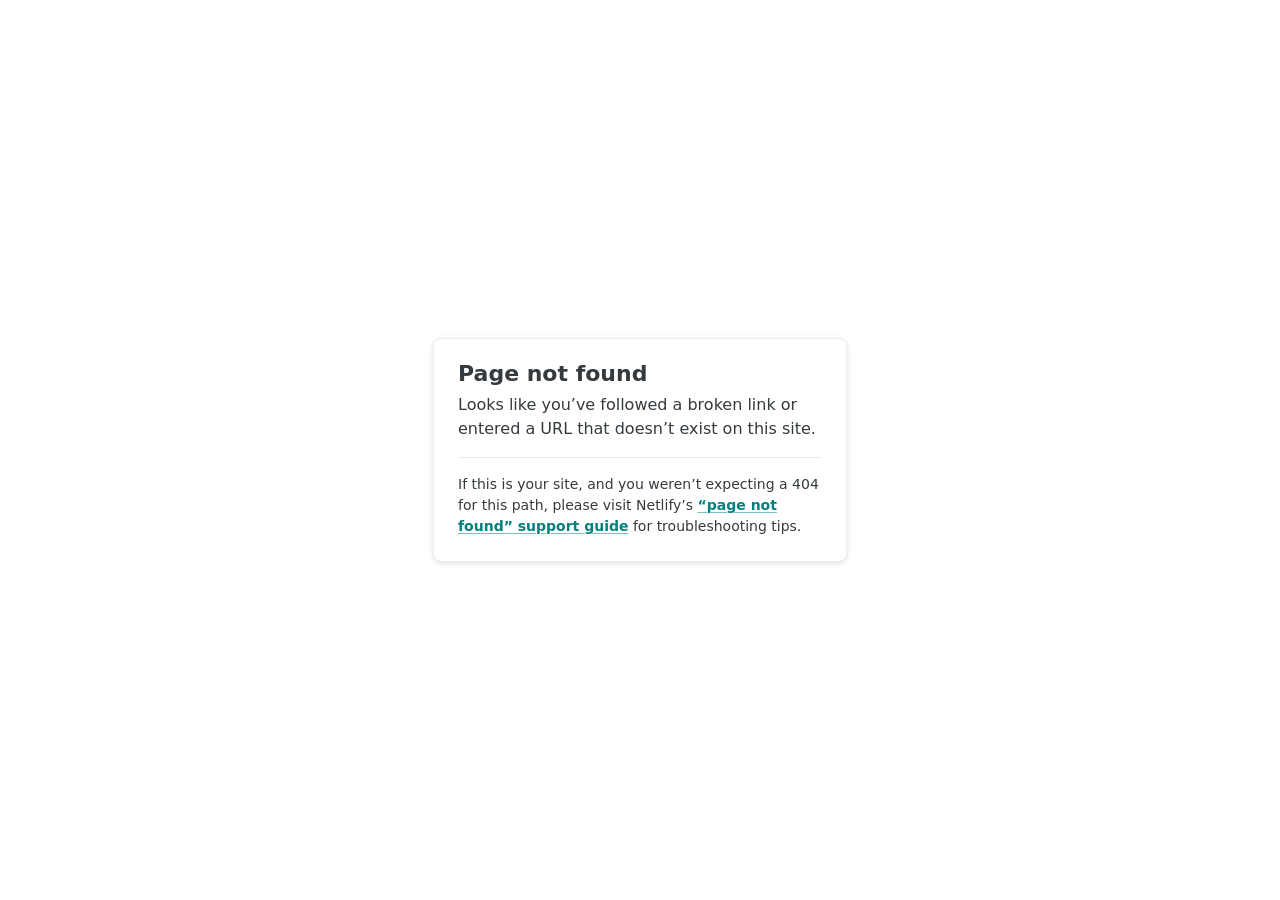
<file: 5.html>
<!DOCTYPE html>
<html lang="en">
  <head>
    <meta charset="utf-8" />
    <meta name="viewport" content="width=device-width, initial-scale=1.0" />
    <title>Page not found</title>
    <style>
      :root {
        --colorRgbFacetsTeal600: 2 128 125;
        --colorTealAction: var(--colorRgbFacetsTeal600);
        --colorRgbFacetsNeutralLight200: 233 235 237;
        --colorHr: var(--colorRgbFacetsNeutralLight200);
        --colorRgbFacetsNeutralLight700: 53 58 62;
        --colorGrayDarkest: var(--colorRgbFacetsNeutralLight700);
        --colorGrayLighter: var(--colorRgbFacetsNeutralLight200);
        --colorText: var(--colorGrayDarkest);
        --effectShadowLightShallow: 0 1px 10px 0 rgb(53 58 62 / 6%),
          0 2px 4px 0 rgb(53 58 62 / 8%);
        --colorRgbFacetsNeutralDark900: 6 11 16;
      }
      body {
        font-family: system-ui, -apple-system, BlinkMacSystemFont, "Segoe UI",
          Roboto, Helvetica, Arial, sans-serif, "Apple Color Emoji",
          "Segoe UI Emoji", "Segoe UI Symbol";
        background: white;
        overflow: hidden;
        margin: 0;
        padding: 0;
        line-height: 1.5;
        color: rgb(var(--colorText));
      }

      @media (prefers-color-scheme: dark) {
        body {
          background: rgb(var(--colorRgbFacetsNeutralDark900));
        }
      }

      h1 {
        margin: 0;
        font-size: 1.375rem;
        line-height: 1;
      }

      h1 + p {
        margin-top: 8px;
      }

      .main {
        position: relative;
        display: flex;
        flex-direction: column;
        align-items: center;
        justify-content: center;
        height: 100vh;
        width: 100vw;
      }

      .card {
        position: relative;
        width: 75%;
        max-width: 364px;
        padding: 24px;
        background: white;
        border-radius: 8px;
        box-shadow: var(--effectShadowLightShallow);
        border: 1px solid rgb(var(--colorGrayLighter));
      }

      a {
        margin: 0;
        font-weight: 600;
        color: rgb(var(--colorTealAction));
        text-decoration-skip-ink: all;
        text-decoration-thickness: 1px;
        text-underline-offset: 2px;
        text-decoration-color: rgb(var(--colorTealAction) / 0.5);
        transition: text-decoration-color 0.15s ease-in-out;
      }

      a:hover,
      a:focus-visible {
        text-decoration-color: rgb(var(--colorTealAction));
      }

      p:last-of-type {
        margin-bottom: 0;
      }

      hr {
        border: 0;
        height: 1px;
        background: rgb(var(--colorHr));
        margin-top: 16px;
        margin-bottom: 16px;
      }

      .your-site {
        font-size: 0.875rem;
      }
    </style>
  </head>
  <body>
    <div class="main">
      <div class="card">
        <h1>Page not found</h1>
        <p>
          Looks like you’ve followed a broken link or entered a URL that doesn’t
          exist on this site.
        </p>
        <hr />
        <p class="your-site">
          If this is your site, and you weren’t expecting a 404 for this path,
          please visit Netlify’s
          <a
            href="https://answers.netlify.com/t/support-guide-i-ve-deployed-my-site-but-i-still-see-page-not-found/125?utm_source=404page&utm_campaign=community_tracking"
            >“page not found” support guide</a
          >
          for troubleshooting tips.
        </p>
      </div>
    </div>
  </body>
</html>
</file>
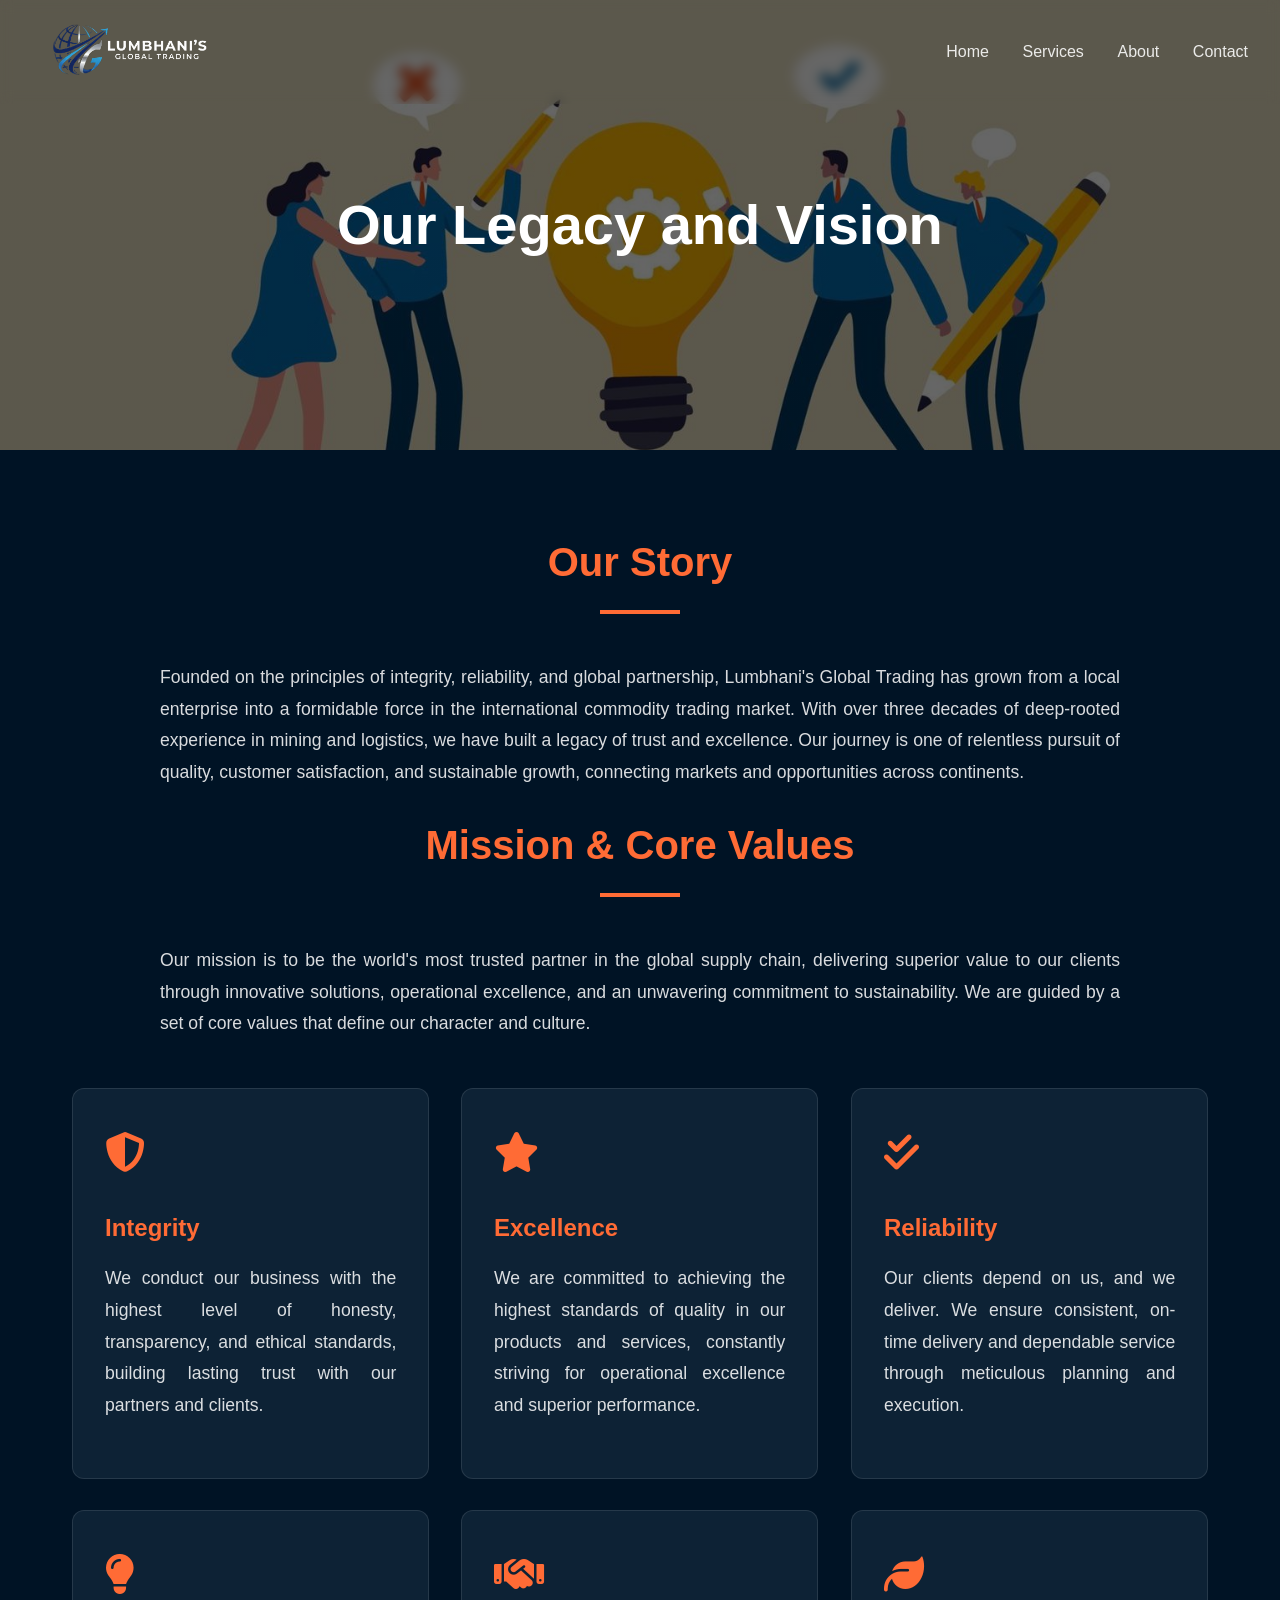
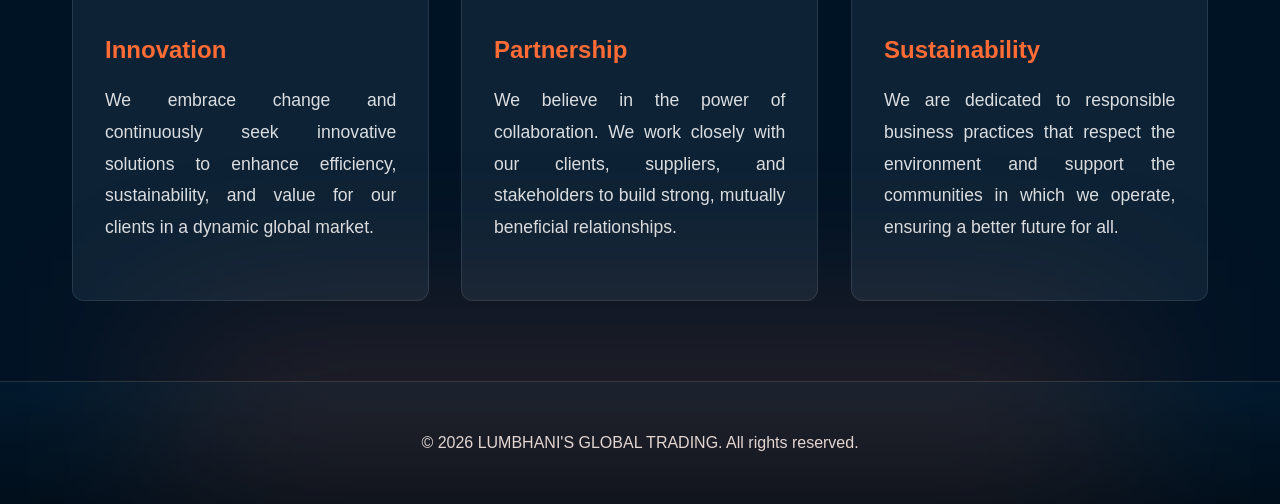
<file: business.html>
<!DOCTYPE html>
<html lang="en">
<head>
    <meta charset="UTF-8">
    <meta name="viewport" content="width=device-width, initial-scale=1.0">
    <title>Our Business - LUMBHANI'S GLOBAL TRADING</title>

    <!-- SEO Meta Tags -->
    <meta name="description" content="Learn about the history, mission, and core values of LUMBHANI'S GLOBAL TRADING. Discover our legacy of excellence in global commodity trading, mining, and logistics from Gujarat, India.">
    <meta name="keywords" content="about lumbhani's global trading, company history, corporate mission, business values, global commodity trading, mining logistics leader, export import company profile, Gujarat trading company, Shailesh G Lumbhani, Jatin Lumbhani, sustainable trading, ethical commodity sourcing, company vision">
    <meta name="robots" content="index, follow">

    <!-- Open Graph (for Facebook, LinkedIn, WhatsApp Preview) -->
    <meta property="og:title" content="Our Business - LUMBHANI'S GLOBAL TRADING">
    <meta property="og:description" content="Learn about the history, mission, and core values of LUMBHANI'S GLOBAL TRADING. Discover our legacy of excellence in global commodity trading, mining, and logistics from Gujarat, India.">
    <meta property="og:image" content="https://lgtapp.netlify.app/bigbanner.png">
    <meta property="og:type" content="website">
    <meta property="og:url" content="https://lgtapp.netlify.app/business.html">

    <!-- Twitter Preview -->
    <meta name="twitter:card" content="summary_large_image">
    <meta name="twitter:title" content="Our Business - LUMBHANI'S GLOBAL TRADING">
    <meta name="twitter:description" content="Learn about the history, mission, and core values of LUMBHANI'S GLOBAL TRADING.">
    <meta name="twitter:image" content="https://lgtapp.netlify.app/bigbanner.png">

    <link rel="stylesheet" href="style.css">
    <link rel="shortcut icon" href="favicon.png" type="image/png">
    <!-- Font Awesome for icons -->
    <link rel="stylesheet" href="https://cdnjs.cloudflare.com/ajax/libs/font-awesome/6.5.1/css/all.min.css" integrity="sha512-DTOQO9RWCH3ppGqcWaEA1BIZOC6xxalwEsw9c2QQeAIftl+Vegovlnee1c9QX4TctnWMn13TZye+giMm8e2LwA==" crossorigin="anonymous" referrerpolicy="no-referrer" />

    <style>
        body {
            background-color: #001325;
            color: #f0f0f0;
        }
        .business-hero {
            height: 50vh;
            background-image: linear-gradient(rgba(0,0,0,0.6), rgba(0,0,0,0.6)), url('test.jpg');
            background-size: cover;

            background-position: center;
            display: flex;
            align-items: center;
            justify-content: center;
            text-align: center;
        }
        .business-hero h1 {
            font-size: 3.5rem;
            color: #fff;
            font-weight: 800;
        }
        .content-section {
            padding: 80px 0;
        }
        .content-section h2 {
            font-size: 2.5rem;
            color: #ff6b35;
            margin-bottom: 1rem;
            text-align: center;
        }
        .content-section .underline {
            width: 80px;
            height: 4px;
            background: #ff6b35;
            margin: 0 auto 3rem auto;
        }
        .content-section p {
            font-size: 1.1rem;
            line-height: 1.8;
            max-width: 960px;
            margin: 0 auto 1.5rem auto;
            text-align: justify;
            color: rgba(255, 255, 255, 0.85);
        }
        .values-grid {
            display: grid;
            grid-template-columns: repeat(auto-fit, minmax(280px, 1fr));
            gap: 2rem;
            margin-top: 3rem;
        }
        .value-card {
            background: #0d2235;
            padding: 2rem;
            border-radius: 12px;
            border: 1px solid rgba(255,255,255,0.1);
            transition: transform 0.3s ease, box-shadow 0.3s ease;
        }
        .value-card:hover {
            transform: translateY(-5px);
            box-shadow: 0 10px 30px rgba(0,0,0,0.5);
        }
        .value-card h3 {
            font-size: 1.5rem;
            color: #ff6b35;
            margin-bottom: 1rem;
        }
        .value-icon {
            font-size: 2.5rem;
            color: #ff6b35;
            margin-bottom: 1.5rem;
        }
    </style>
</head>
<body>
    <header>
        <nav>
            <div class="logo">
                <a href='index.html'>
                    <img src="lgt3.png" alt="Lumbhani's Global Trading Logo">
                </a>
            </div>
            <ul class="nav-links">
                <li><a href="index.html#home">Home</a></li>
                <li><a href="index.html#services">Services</a></li>
                <li><a href="index.html#about">About</a></li>
                <li><a href="index.html#contact">Contact</a></li>
            </ul>
            <div class="mobile-menu">
                <span></span>
                <span></span>
                <span></span>
            </div>
        </nav>
    </header>

    <main>
        <section class="business-hero">
            <h1 class="animate-on-scroll">Our Legacy and Vision</h1>
        </section>

        <section class="content-section">
            <div class="container">
                <h2 class="animate-on-scroll">Our Story</h2>
                <div class="underline animate-on-scroll"></div>
                <p class="animate-on-scroll">Founded on the principles of integrity, reliability, and global partnership, Lumbhani's Global Trading has grown from a local enterprise into a formidable force in the international commodity trading market. With over three decades of deep-rooted experience in mining and logistics, we have built a legacy of trust and excellence. Our journey is one of relentless pursuit of quality, customer satisfaction, and sustainable growth, connecting markets and opportunities across continents.</p>
                
                <h2 class="animate-on-scroll">Mission & Core Values</h2>
                <div class="underline animate-on-scroll"></div>
                <p class="animate-on-scroll">Our mission is to be the world's most trusted partner in the global supply chain, delivering superior value to our clients through innovative solutions, operational excellence, and an unwavering commitment to sustainability. We are guided by a set of core values that define our character and culture.</p>
                
                <div class="values-grid">
                    <div class="value-card animate-on-scroll">
                        <div class="value-icon"><i class="fas fa-shield-alt"></i></div>
                        <h3>Integrity</h3>
                        <p>We conduct our business with the highest level of honesty, transparency, and ethical standards, building lasting trust with our partners and clients.</p>
                    </div>
                    <div class="value-card animate-on-scroll delay-100">
                        <div class="value-icon"><i class="fas fa-star"></i></div>
                        <h3>Excellence</h3>
                        <p>We are committed to achieving the highest standards of quality in our products and services, constantly striving for operational excellence and superior performance.</p>
                    </div>
                    <div class="value-card animate-on-scroll delay-200">
                        <div class="value-icon"><i class="fas fa-check-double"></i></div>
                        <h3>Reliability</h3>
                        <p>Our clients depend on us, and we deliver. We ensure consistent, on-time delivery and dependable service through meticulous planning and execution.</p>
                    </div>
                    <div class="value-card animate-on-scroll delay-300">
                        <div class="value-icon"><i class="fas fa-lightbulb"></i></div>
                        <h3>Innovation</h3>
                        <p>We embrace change and continuously seek innovative solutions to enhance efficiency, sustainability, and value for our clients in a dynamic global market.</p>
                    </div>
                    <div class="value-card animate-on-scroll delay-400">
                        <div class="value-icon"><i class="fas fa-handshake"></i></div>
                        <h3>Partnership</h3>
                        <p>We believe in the power of collaboration. We work closely with our clients, suppliers, and stakeholders to build strong, mutually beneficial relationships.</p>
                    </div>
                    <div class="value-card animate-on-scroll delay-500">
                        <div class="value-icon"><i class="fas fa-leaf"></i></div>
                        <h3>Sustainability</h3>
                        <p>We are dedicated to responsible business practices that respect the environment and support the communities in which we operate, ensuring a better future for all.</p>
                    </div>
                </div>
            </div>
        </section>
    </main>

    <footer>
        <div class="container">
            <p>&copy; <span id="copyright-year">2025</span> LUMBHANI'S GLOBAL TRADING. All rights reserved.</p>
        </div>
    </footer>

    <script src="script.js"></script>
    <script>
        document.getElementById('copyright-year').textContent = new Date().getFullYear();
    </script>
</body>
</html>
</file>
<file: style.css>
* {
    margin: 0;
    padding: 0;
    box-sizing: border-box;
}

body {
    font-family: 'Arial', sans-serif;
    line-height: 1.6;
    color: #333;
    width: 100%;
    overflow-x: hidden;
}

/* Header */
header {
    position: fixed;
    top: 0;
    width: 100%;
    backdrop-filter: blur(6px);
    -webkit-backdrop-filter: blur(16px);
    z-index: 1000;
    padding: 0.35rem 0;
    /* same height always */
    transition: background 0.45s ease, box-shadow 0.45s ease, backdrop-filter 0.4s ease;
}

/* Scrolled state - only change darkness + blur, NOT padding */
header.scrolled {
    background: rgba(0, 0, 0, 0.78);
    backdrop-filter: blur(9px);
    -webkit-backdrop-filter: blur(9px);
    box-shadow: 0 0 25px rgba(0, 0, 0, 0.45);
}


/* Layout */
nav {
    display: flex;
    justify-content: space-between;
    align-items: center;
    padding: 0 2rem;
    max-width: 1400px;
    margin: 0 auto;
}

/* Logo */
.logo img {
    max-width: 200px;
    /* bigger logo size */
    transition: 0.35s ease;
}


header.scrolled .logo img {
    max-width: 160px;
    /* subtle shrink on scroll */
}

/* Nav Links */
.nav-links {
    display: flex;
    list-style: none;
    gap: 2.1rem;
    align-items: center;
}

.nav-links a {
    color: rgba(255, 255, 255, 0.88);
    text-decoration: none;
    position: relative;
    font-weight: 500;
    font-size: 1rem;
    transition: color 0.35s ease;
}

.nav-links a:hover {
    color: #ff6b35;
}

/* Underline Hover */
.nav-links a::after {
    content: '';
    position: absolute;
    width: 0;
    height: 2px;
    bottom: -6px;
    left: 0;
    background: #ff6b35;
    transition: width 0.35s ease;
}

.nav-links a:hover::after {
    width: 100%;
}

/* Mobile Menu Button */
.mobile-menu {
    display: none;
    flex-direction: column;
    cursor: pointer;
    z-index: 1001;
    padding: 8px;
    margin-right: 5px;
}

.mobile-menu span {
    width: 26px;
    height: 3px;
    background: white;
    margin: 3px 0;
    transition: 0.3s;
    border-radius: 2px;
}

.mobile-menu.active span:nth-child(1) {
    transform: rotate(-45deg) translate(-6px, 6px);
}

.mobile-menu.active span:nth-child(2) {
    opacity: 0;
}

.mobile-menu.active span:nth-child(3) {
    transform: rotate(45deg) translate(-6px, -6px);
}

/* Typing effect styles */
#typed-text {
    padding-right: 2px;
}

/* Hero Section with Slideshow */
.hero {
    position: relative;
    height: 100vh;
    overflow: hidden;
    cursor: none;
}

.slideshow {
    position: absolute;
    top: 0;
    left: 0;
    width: 100%;
    height: 100%;
}

/* Base Slide Style */
.slide {
    position: absolute;
    inset: 0;
    width: 100%;
    height: 100%;
    opacity: 0;
    background-size: cover;
    background-position: center center;
    transition: opacity 1.5s ease-in-out;
    z-index: 0;
}

/* Active slide visible */
.slide.active {
    opacity: 1;
}

/* DARK OVERLAY FOR TEXT VISIBILITY */
.slide::after {
    content: "";
    position: absolute;
    inset: 0;
    background: rgba(0, 0, 0, 0.62);
    /* <--- Adjust Darkness Here */
    z-index: 1;
}

/* IMAGES (No gradient, clean source) */
.slide1 {
    background-image: url('0.jpg');
    background-size: cover;
    background-position: center;
}

.slide2 {
    background-image: url('freight.jpeg');
    background-size: cover;
    background-position: center;
}

.slide3 {
    background-image: url('2.png');
    background-size: cover;
    background-position: center;
}

.slide4 {
    background-image: url('Warehouse.jpg');
    background-size: cover;
    background-position: center;
}

.slide5 {
    background-image: url('handling.jpg');
    background-size: cover;
    background-position: center;
}

.slide6 {
    background-image: url('trading.jpeg');
    background-size: cover;
    background-position: center;
}

.hero-content {
    position: absolute;
    top: 50%;
    left: 50%;
    transform: translate(-50%, -50%);
    text-align: center;
    color: white;
    z-index: 2;
    width: 90%;
    max-width: 1200px;
}

.hero-title {
    font-size: 3.2rem;
    font-weight: bold;
    animation: fadeInUp 1s ease 0.5s both;
    min-height: 120px;
}

.hero-title span {
    white-space: nowrap;
}

#typed-text-container {
    display: inline-block;
    min-width: 450px;
    /* This will be adjusted for mobile in media queries */
    text-align: left;
}

/* Slide indicators */
.slide-indicators {
    position: absolute;
    bottom: 30px;
    left: 50%;
    transform: translateX(-50%);
    display: flex;
    gap: 15px;
    z-index: 3;
}

.indicator {
    width: 12px;
    height: 12px;
    border-radius: 50%;
    background: rgba(255, 255, 255, 0.5);
    cursor: pointer;
    transition: all 0.3s ease;
}

.indicator.active {
    background: #ff6b35;
    transform: scale(1.3);
}

/* Services Hero Section */
.services-hero {
    background-size: cover;
    background-position: center;
    background-repeat: no-repeat;
    transition: background 0.6s ease-in-out;
    position: relative;
}

/* Overlay with center clear, sides darker */
.services-hero::before {
    content: "";
    position: absolute;
    top: 0;
    left: 0;
    width: 100%;
    height: 100%;

    /* Black on left + right, clear center */
    background: linear-gradient(to right,
            rgba(0, 0, 0, 1) 0%,
            /* Full Black Left */
            rgba(0, 0, 0, 0.85) 18%,
            /* Almost black fading */
            rgba(0, 0, 0, 0.05) 40%,
            /* Transparent near center */
            rgba(0, 0, 0, 0.00) 50%,
            /* CENTER VISIBLE CLEAR */
            rgba(0, 0, 0, 0.05) 60%,
            /* Begin fade again */
            rgba(0, 0, 0, 0.85) 82%,
            /* Dark coming back */
            rgba(0, 0, 0, 1) 100%
            /* Full Black Right */
        );

    z-index: 1;
}


/* Blur Layer behind everything */
.services-hero::after {
    content: "";
    position: absolute;
    top: 0;
    left: 0;
    width: 100%;
    height: 100%;

    background-size: cover;
    background-position: center;
    background-repeat: no-repeat;
    opacity: 1;

    z-index: 0;
}



/* Ensure content stays above overlay */
.services-container {
    position: relative;
    z-index: 2;
}

/* Background classes */
.bg-rice::after {
    background-image: url("rice.jpg");
}

.bg-agri::after {
    background-image: url("agri.jpg");
}

.bg-salt::after {
    background-image: url("salt.jpg");
}

.bg-scrap::after {
    background-image: url("scrap.jpg");
}

.bg-coal::after {
    background-image: url("coal.jpg");
}

.bg-shipping::after {
    background-image: url("shipping.jpg");
}

.bg-freight::after {
    background-image: url("freight.jpg");
}


.services-hero-bg {
    position: absolute;
    top: 0;
    left: 0;
    width: 100%;
    height: 100%;
    background-size: cover;
    background-position: center;
    background-attachment: fixed;
    transition: opacity 0.8s ease-in-out;
    opacity: 0;
    z-index: 0;
}


.services-overlay {
    position: absolute;
    top: 0;
    left: 0;
    width: 100%;
    height: 100%;
    background: rgba(0, 0, 0, 0.5);
    z-index: 1;
}


.services-header {
    margin-bottom: 3rem;
}

:root {
    --accent-red: #e10600;
}

/* ========================
        SERVICES BADGE
        ======================== */
.services-badge {
    display: inline-flex;
    align-items: center;
    gap: 10px;
    background: var(--accent-red);
    padding: 12px 24px;
    border-radius: 30px;
    color: #ffffff;
    font-size: 0.9rem;
    font-weight: 600;
    letter-spacing: 2px;
    border: 1px solid rgba(255, 255, 255, 0.15);
}

.services-badge span {
    font-size: 1.2rem;
}

/* ========================
        SERVICES LAYOUT
        ======================== */
.services-content {
    display: grid;
    grid-template-columns: 1fr 1fr;
    gap: 6rem;
    align-items: start;
}

.services-left {
    position: relative;
    min-height: 250px;
    padding-right: 2rem;
    padding-top: 1rem;
    overflow-x: hidden;
}

/* ========================
        SERVICE CONTENT ANIMATION
        ======================== */
.service-description-content {
    position: absolute;
    opacity: 0;
    visibility: hidden;
    transform: translateX(-40px);
    transition:
        opacity 0.6s cubic-bezier(0.4, 0, 0.2, 1),
        transform 0.6s cubic-bezier(0.4, 0, 0.2, 1),
        visibility 0.6s;
}

.service-description-content.active {
    position: relative;
    opacity: 1;
    visibility: visible;
    transform: translateX(0);
}

/* ========================
        TITLE
        ======================== */
.services-main-title {
    font-size: 4rem;
    font-weight: 300;
    color: #f5f5f5;
    margin-bottom: 2rem;
    line-height: 1.2;
    letter-spacing: -1px;
    margin-left: 2rem;
}

/* ========================
        DESCRIPTION TEXT
        ======================== */
.services-description {
    position: relative;
    color: rgba(255, 255, 255, 0.75);
    font-size: 1.1rem;
    line-height: 1.85;
    margin-bottom: 1.7rem;
    text-align: justify;
    padding: 0 0.5rem 0 1.3rem;
    margin-left: 2rem;
    opacity: 0;
    animation: textFade 0.5s ease forwards;
}

.service-description-content.active .services-description:nth-child(2) {
    animation-delay: 0.1s;
}

.service-description-content.active .services-description:nth-child(3) {
    animation-delay: 0.2s;
}

.service-description-content.active .services-description:nth-child(4) {
    animation-delay: 0.3s;
}

.service-description-content.active .services-description:nth-child(5) {
    animation-delay: 0.4s;
}

@keyframes textFade {
    from {
        opacity: 0;
        transform: translateX(-20px);
    }

    to {
        opacity: 1;
        transform: translateX(0);
    }
}

/* Bullet */
.services-description::before {
    content: "–";
    color: var(--accent-red);
    font-weight: bold;
    position: absolute;
    left: 0;
    top: 0.35rem;
}

/* ========================
        READ MORE LINK
        ======================== */
.services-read-more {
    display: inline-flex;
    align-items: center;
    gap: 10px;
    color: #ffffff;
    text-decoration: none;
    font-size: 1rem;
    margin-top: 2rem;
    padding: 12px 0;
    border-bottom: 2px solid transparent;
    transition: color 0.3s ease border-color 0.3s ease;
}

.services-read-more span {
    font-size: 1.2rem;
    transition: transform 0.3s ease;
}

.services-read-more:hover {
    color: var(--accent-red);
    border-bottom-color: var(--accent-red);
}

.services-read-more:hover span {
    transform: translateX(5px);
}

/* ========================
        SERVICES RIGHT PANEL
        ======================== */
.services-right {
    display: flex;
    flex-direction: column;
}

.service-item {
    padding: 2rem 0;
    border-bottom: 1px solid rgba(255, 255, 255, 0.15);
    cursor: pointer;
    transition: padding-left 0.3s ease background 0.3s ease;
}

.service-item:hover {
    padding-left: 15px;
    background: rgba(255, 255, 255, 0.03);
}

.service-name {
    color: #ffffff;
    font-size: 1.3rem;
    font-weight: 500;
    letter-spacing: 1px;
}

/* ========================
        SERVICE LINE
        ======================== */
.service-line {
    width: 60px;
    height: 3px;
    background: rgba(255, 255, 255, 0.4);
    transition: width 0.4s ease background 0.4s ease;
}

.service-item:hover .service-line,
.service-item.active .service-line {
    width: 120px;
    background: var(--accent-red);
}

/* ========================
        RESPONSIVE
        ======================== */
@media (max-width: 768px) {
    .services-content {
        grid-template-columns: 1fr;
        gap: 4rem;
    }

    .services-main-title {
        font-size: 2.6rem;
    }

    .services-description {
        font-size: 1rem;
        line-height: 1.7;
        text-align: left;
    }
}

/* Sections */
section {
    padding: 80px 0;
    width: 100%;
}

.container {
    max-width: 1200px;
    margin: 0 auto;
    padding-left: 2rem;
    padding-right: 2rem;
}

#about,
#stats,
#contact {
    max-width: none;
}

.section-title {
    font-size: 2.5rem;
    text-align: center;
    margin-bottom: 3rem;
    color: #ffffff;
    position: relative;
    mix-blend-mode: difference;
    text-shadow: 0 0 12px rgba(0, 0, 0, 0.45);
}


.section-title::after {
    content: '';
    width: 80px;
    height: 4px;
    background: #ff6b35;
    position: absolute;
    bottom: -10px;
    left: 50%;
    transform: translateX(-50%);
}

.about {
    background: linear-gradient(135deg, #0b1c33 0%, #15345a 45%, #375e8b 100%);
    padding: 80px 0;
    color: #ffffff;
    /* Text becomes readable everywhere */
}


.about-content {
    display: grid;
    grid-template-columns: 1fr 1fr;
    gap: 3rem;
    align-items: center;
}

.about-text {
    font-size: 1.1rem;
    line-height: 1.8;
    color: #fbf5f5;
}

/* About Section */

.about-image {
    width: 100%;
    height: 400px;
    background-size: cover;
    background-position: center;
    border-radius: 15px;
    box-shadow: 0 15px 35px rgba(0, 0, 0, 0.1);
}

/* Stats Section */
.stats {
    background: radial-gradient(circle at center, #02243f 0%, #001a2e 55%, #001325 100%);
    color: white;
    padding: 80px 0;
    position: relative;
}



.stats-grid {
    display: grid;
    grid-template-columns: repeat(auto-fit, minmax(200px, 1fr));
    gap: 2rem;
}

.stat-item {
    text-align: center;
    padding: 2rem;
}

.stat-number {
    font-size: 3rem;
    font-weight: bold;
    color: #ff6b35;
    margin-bottom: 0.5rem;
}

.stat-label {
    font-size: 1.2rem;
    opacity: 0.9;
}

/* Contact Section */
#contact {
    padding: 80px 0;
    background: #001a2e;
    /* matches your site theme */
    color: white;
}

/* Contact Section */
/* Grid layout stays the same */
.contact-grid {
    display: grid;
    grid-template-columns: 1fr 1fr;
    gap: 3rem;
}

/* DARK SOLID CARD */
.contact-form {
    background: #0d2235;
    border-radius: 14px;
    padding: 2.5rem;
    border: 1px solid rgba(255, 255, 255, 0.12);
    box-shadow: 0 12px 35px rgba(0, 0, 0, 0.45);
    display: flex;
    flex-direction: column;
    gap: 0.8rem;
    /* Replaces <br> tags for accessible spacing */
}

.form-group {
    display: flex;
    flex-direction: column;
}

/* Label */
.form-group label {
    margin-bottom: 0.35rem;
    font-weight: 500;
    color: rgba(255, 255, 255, 0.85);
}

/* Input Boxes */
.form-group input,
.form-group textarea {
    padding: 14px;
    border-radius: 8px;
    border: 1px solid rgba(255, 255, 255, 0.25);
    background: rgba(255, 255, 255, 0.05);
    color: #fff;
    font-size: 1rem;
    transition: 0.25s ease;
    width: 100%;
}


.form-group input::placeholder,
.form-group textarea::placeholder {
    color: rgba(255, 255, 255, 0.55);
}


/* Focus Effect */
.form-group input:focus,
.form-group textarea:focus {
    border-color: #ff6b35;
    background: rgba(255, 255, 255, 0.12);
}

/* Submit Button */
.submit-btn {
    background: #ff6b35;
    padding: 14px 32px;
    border: none;
    border-radius: 8px;
    font-weight: 600;
    color: white;
    font-size: 1.05rem;
    cursor: pointer;
    transition: 0.3s ease;
}

.submit-btn:hover {
    transform: translateY(-2px);
    background: #ff864e;
    box-shadow: 0 8px 25px rgba(255, 107, 53, 0.35);
}

.submit-btn.sending {
    cursor: wait;
    background: #ccc;
}

.submit-btn.sending::after {
    content: ' .';
    animation: dots 1s steps(5, end) infinite;
}

.form-message {
    padding: 12px 15px;
    border-radius: 8px;
    margin-top: 1rem;
    text-align: center;
    font-weight: bold;
    opacity: 0;
    transform: translateY(10px);
    transition: opacity 0.4s ease, transform 0.4s ease;
    display: none;
}

.form-message.show {
    display: block;
    opacity: 1;
    transform: translateY(0);
}

.form-message.success {
    background-color: #d4edda;
    color: #155724;
}

.form-message.error {
    background-color: #f8d7da;
    color: #721c24;
}

/* Contact Info Box (Right side) */
.contact-info {
    background: #0d2235;
    padding: 2.5rem;
    border-radius: 14px;
    border: 1px solid rgba(255, 255, 255, 0.12);
    box-shadow: 0 12px 35px rgba(0, 0, 0, 0.45);
    color: rgba(255, 255, 255, 0.85);
    overflow-wrap: break-word;
}

.contact-item {
    margin-bottom: 1.5rem;
    display: flex;
    align-items: center;
    gap: 1rem;
}

.contact-icon {
    width: 40px;
    height: 40px;
    background: #ff6b35;
    border-radius: 50%;
    display: flex;
    align-items: center;
    justify-content: center;
    color: white;
}

/* Footer */
footer {
    background: linear-gradient(to bottom, #001a2e 0%, #000f1c 100%);
    color: rgba(255, 255, 255, 0.88);
    text-align: center;
    padding: 3rem 2rem;
    border-top: 1px solid rgba(255, 255, 255, 0.15);
    position: relative;
}

/* Soft glow on top to separate visually */
footer::before {
    content: "";
    position: absolute;
    top: -40px;
    left: 50%;
    transform: translateX(-50%);
    width: 75%;
    height: 120px;
    background: rgba(255, 107, 53, 0.22);
    filter: blur(90px);
    pointer-events: none;
    z-index: 0;
    animation: footerGlow 6s ease-in-out infinite;
}


.social-media {
    margin-bottom: 1.5rem;
    display: flex;
    justify-content: center;
    gap: 1.2rem;
}

/* Social Button Style */
.social-icon {
    display: flex;
    align-items: center;
    justify-content: center;
    width: 42px;
    height: 42px;
    border: 1px solid rgba(255, 255, 255, 0.35);
    border-radius: 50%;
    color: rgba(255, 255, 255, 0.75);
    text-decoration: none;
    font-weight: 500;
    transition: 0.35s ease;
    font-size: 1rem;
    backdrop-filter: blur(4px);
}

.social-icon:hover {
    background: #ff6b35;
    border-color: #ff6b35;
    color: white;
    transform: translateY(-3px) scale(1.08);
}

@keyframes footerGlow {
    0% {
        opacity: 0.15;
        transform: scaleX(0.85);
    }

    50% {
        opacity: 0.35;
        transform: scaleX(1);
    }

    100% {
        opacity: 0.15;
        transform: scaleX(0.85);
    }
}



/* Animations */
@keyframes fadeInUp {
    from {
        opacity: 0;
        transform: translateY(30px);
    }

    to {
        opacity: 1;
        transform: translateY(0);
    }
}

@keyframes fadeInLeft {
    from {
        opacity: 0;
        transform: translateX(-30px);
    }

    to {
        opacity: 1;
        transform: translateX(0);
    }
}

@keyframes dots {

    0%,
    20% {
        content: ' .';
    }

    40% {
        content: ' ..';
    }

    60%,
    100% {
        content: ' ...';
    }
}

.animate-on-scroll {
    opacity: 0;
    transform: translateY(30px);
    transition: all 0.6s ease;
}

.animate-on-scroll.animated {
    opacity: 1;
    transform: translateY(0);
}

/* Back to Top Button */
.back-to-top {
    position: fixed;
    bottom: 85px;
    /* Positioned above the WhatsApp button */
    right: 15px;
    background: #ff6b35;
    color: white;
    width: 48px;
    height: 48px;
    border-radius: 50%;
    display: flex;
    align-items: center;
    justify-content: center;
    font-size: 20px;
    box-shadow: 0 8px 20px rgba(0, 0, 0, 0.2);
    z-index: 998;
    /* Just below whatsapp button */
    transition: all 0.4s ease;

    /* Hidden by default */
    opacity: 0;
    visibility: hidden;
    transform: translateY(20px);
}

.back-to-top.show {
    opacity: 1;
    visibility: visible;
    transform: translateY(0);
}

.back-to-top:hover {
    transform: scale(1.1);
    box-shadow: 0 10px 25px rgba(255, 107, 53, 0.4);
    background: #ff864e;
}

/* Floating WhatsApp Button */
.whatsapp-float {
    position: fixed;
    bottom: 15px;
    right: 15px;
    background: #25D366;
    color: white;
    width: 56px;
    height: 56px;
    border-radius: 50%;
    display: flex;
    align-items: center;
    justify-content: center;
    font-size: 28px;
    box-shadow: 0 8px 20px rgba(0, 0, 0, 0.25);
    transition: 0.3s ease;
    z-index: 999;
}

.whatsapp-float:hover {
    transform: scale(1.12) translateY(-3px);
    box-shadow: 0 10px 28px rgba(37, 211, 102, 0.55);
    background: #1fc85c;
}

/* ============= RESPONSIVE STYLES ============= */

/* Tablet landscape and small desktop (1024px and below) */
@media (max-width: 1024px) {
    nav {
        padding: 0 1.5rem;
    }

    .hero-title {
        font-size: 2.8rem;
    }

    #typed-text-container {
        min-width: auto;
    }

    .services-container {
        padding: 80px 2rem;
    }

    .services-content {
        gap: 4rem;
    }

    .services-main-title {
        font-size: 3rem;
    }

    .container {
        padding-left: 1.5rem;
        padding-right: 1.5rem;
    }
}

/* Tablet (768px and below) */
@media (max-width: 768px) {

    /* Mobile Header Style */
    header {
        padding: 0.75rem 0;
        background: #001a2e;
        /* Solid background for mobile header */
    }

    header.scrolled {
        background: rgba(0, 0, 0, 0.98);
    }

    nav {
        padding: 0 0.75rem;
    }

    .logo img {
        max-width: 180px;
        height: auto;
    }

    .nav-links {
        position: absolute;
        top: 100%;
        left: 0;
        width: 100%;
        height: auto;
        max-height: 80vh;
        overflow-y: auto;
        background: #001a2e;
        /* Solid background */
        flex-direction: column;
        justify-content: flex-start;
        align-items: center;
        gap: 2rem;
        padding: 2.5rem 0;
        transition: all 0.4s ease-in-out;
        box-shadow: 0 15px 30px rgba(0, 0, 0, 0.5);
        transform: translateY(-150%);
        opacity: 0;
        visibility: hidden;
        z-index: -1;
    }

    .nav-links.active {
        transform: translateY(0);
        opacity: 1;
        visibility: visible;
    }

    .nav-links li {
        opacity: 0;
        transform: translateX(50px);
        transition: all 0.3s ease;
    }

    .nav-links.active li {
        opacity: 1;
        transform: translateX(0);
    }

    .nav-links.active li:nth-child(1) {
        transition-delay: 0.1s;
    }

    .nav-links.active li:nth-child(2) {
        transition-delay: 0.2s;
    }

    .nav-links.active li:nth-child(3) {
        transition-delay: 0.3s;
    }

    .nav-links.active li:nth-child(4) {
        transition-delay: 0.4s;
    }

    .nav-links.active li:nth-child(5) {
        transition-delay: 0.5s;
    }

    .nav-links a {
        font-size: 1.3rem;
        padding: 0.5rem 0;
        text-align: center;
    }

    .mobile-menu {
        display: flex;
    }

    /* Hero adjustments */
    .hero {
        height: 80vh;
        /* Make hero section shorter on tablets */
        min-height: 500px;
    }

    /* Hero adjustments */
    .hero-title {
        font-size: 2rem;
        min-height: 90px;
    }

    .hero-title span {
        white-space: normal;
    }

    #typed-text-container {
        min-width: 200px;
        display: inline;
    }

    /* Services Section */
    .services-container {
        padding: 60px 1.5rem;
    }

    .services-content {
        display: flex;
        flex-direction: column-reverse;
        /* Moves Menu to Top, Content to Bottom */
        gap: 2rem;
    }

    .services-left {
        padding-right: 0;
    }

    /* Mobile Horizontal Scroll Menu for Services */
    .services-right {
        display: flex;
        flex-direction: row;
        overflow-x: auto;
        white-space: nowrap;
        width: 100vw;
        margin-left: -1.5rem;
        /* Align with screen edge */
        padding: 0 1.5rem 15px 1.5rem;
        -webkit-overflow-scrolling: touch;
        scrollbar-width: none;
        /* Firefox */
    }

    .services-right::-webkit-scrollbar {
        display: none;
        /* Chrome/Safari */
    }

    .service-item {
        flex: 0 0 auto;
        padding: 12px 24px;
        margin-right: 12px;
        border: 1px solid rgba(255, 255, 255, 0.2);
        border-radius: 50px;
        background: rgba(0, 0, 0, 0.4);
        transition: all 0.3s ease;
        display: flex;
        align-items: center;
        justify-content: center;
    }

    .service-item.active {
        background: #e10600;
        border-color: #e10600;
        padding-left: 24px;
        /* Override desktop hover effect */
        box-shadow: 0 4px 15px rgba(225, 6, 0, 0.4);
    }

    .service-item:hover {
        padding-left: 24px;
        /* Disable desktop hover shift */
        background: rgba(255, 255, 255, 0.1);
    }

    .service-item.active:hover {
        background: #e10600;
    }

    .service-line {
        display: none;
    }

    .service-name {
        font-size: 0.9rem;
        font-weight: 600;
        letter-spacing: 0.5px;
        margin: 0;
    }

    .services-main-title {
        font-size: 2.2rem;
        transform: translateX(0);
        /* Reset horizontal shift */
        text-align: center;
        /* Center title on mobile */
        margin-left: 0;
    }

    .services-description {
        font-size: 1rem;
        margin-left: 0;
    }

    .service-name {
        font-size: 1.1rem;
    }

    /* About Section */
    .about-content {
        grid-template-columns: 1fr;
        gap: 2rem;
    }

    .about-image {
        height: 300px;
    }

    /* Contact Section */
    .contact-grid {
        grid-template-columns: 1fr;
        gap: 2rem;
    }

    .contact-form,
    .contact-info {
        padding: 1.5rem;
    }

    /* Stats Grid */
    .stats-grid {
        grid-template-columns: repeat(2, 1fr);
        gap: 1.5rem;
    }

    /* General sections */
    section {
        padding: 60px 0;
    }

    .container {
        padding-left: 1rem;
        padding-right: 1rem;
    }

    .section-title {
        font-size: 2rem;
    }

    .about .section-title {
        color: #ffffff;
    }
}

/* Mobile (480px and below) */
@media (max-width: 480px) {
    header {
        padding: 0.5rem 0;
    }

    nav {
        padding: 0 0.75rem;
    }

    .logo img {
        max-width: 150px;
    }

    .nav-links {
        width: 100%;
        right: -100%;
    }

    .mobile-menu span {
        width: 24px;
    }

    /* Hero */
    .hero {
        height: 70vh;
        /* Make hero even shorter on phones */
        min-height: 450px;
    }

    /* Hero */
    .hero-title {
        font-size: 1.5rem;
        min-height: 80px;
    }

    #typed-text-container {
        min-width: 150px;
        font-size: 1em;
    }

    .slide-indicators {
        bottom: 20px;
        gap: 10px;
    }

    .indicator {
        width: 10px;
        height: 10px;
    }

    /* Services */
    .services-container {
        padding: 50px 1rem;
    }

    .services-badge {
        font-size: 0.75rem;
        padding: 8px 16px;
    }

    .services-main-title {
        font-size: 1.8rem;
    }

    .services-description {
        font-size: 0.95rem;
    }

    .service-item {
        padding: 1.5rem 0;
    }

    .service-name {
        font-size: 1rem;
    }

    /* About */
    .about-text {
        font-size: 1rem;
    }

    .about-image {
        height: 250px;
    }

    /* Stats */
    .stats-grid {
        grid-template-columns: 1fr;
        gap: 1rem;
    }

    .stat-item {
        padding: 1.5rem 1rem;
    }

    .stat-number {
        font-size: 2.5rem;
    }

    .stat-label {
        font-size: 1rem;
    }

    /* Contact */
    .form-group input,
    .form-group textarea {
        font-size: 0.95rem;
        padding: 10px;
    }

    .submit-btn {
        font-size: 1rem;
        padding: 12px 25px;
    }

    .contact-item {
        font-size: 0.9rem;
    }

    /* Sections */
    section {
        padding: 50px 0;
    }

    .section-title {
        font-size: 1.75rem;
        margin-bottom: 2rem;
    }

    /* Footer */
    footer {
        padding: 2rem 1rem;
        font-size: 0.9rem;
    }

    .social-icon {
        width: 36px;
        height: 36px;
        font-size: 1rem;
    }
}

/* Extra small devices (360px and below) */
@media (max-width: 360px) {
    .logo img {
        max-width: 130px;
    }

    .hero-title {
        font-size: 1.3rem;
    }

    .services-main-title {
        font-size: 1.5rem;
    }

    .service-name {
        font-size: 0.9rem;
    }

    .section-title {
        font-size: 1.5rem;
    }
}

/* Landscape orientation on mobile */
@media (max-height: 500px) and (orientation: landscape) {
    .hero {
        height: auto;
        min-height: 100vh;
    }

    .hero-title {
        font-size: 1.5rem;
        min-height: 60px;
    }

    .nav-links {
        padding: 1rem;
        gap: 1.5rem;
    }

    .nav-links a {
        font-size: 1.1rem;
    }
}


.about-section {
    position: relative;
    background-image: url('coal.jpg');
    background-size: cover;
    background-position: center;
    padding: 100px 0;
    color: #fff;
}

.about-overlay {
    position: absolute;
    inset: 0;
    background: rgba(0, 0, 0, 0.65);
}

.about-section .container {
    position: relative;
    z-index: 2;
}

/* Title */
.about-title {
    font-size: 3rem;
    text-align: center;
    margin-bottom: 0.5rem;
}

.about-tagline {
    text-align: center;
    font-size: 1.2rem;
    color: #e10600;
    margin-bottom: 4rem;
}

/* Layout */
.about-wrapper {
    display: grid;
    grid-template-columns: 1.5fr 1fr;
    gap: 4rem;
    align-items: center;
}

/* Left */
.about-left p {
    font-size: 1.1rem;
    line-height: 1.8;
    color: rgba(255, 255, 255, 0.85);
    margin-bottom: 1.5rem;
}

.about-btn {
    background: transparent;
    color: #e10600;
    border: 2px solid #e10600;
    padding: 10px 22px;
    font-size: 0.95rem;
    cursor: pointer;
    transition: 0.3s;
}

.about-btn:hover {
    background: #e10600;
    color: #fff;
}

/* Expand content */
.about-more {
    max-height: 0;
    overflow: hidden;
    transition: max-height 0.5s ease;
}

.about-more.active {
    max-height: 500px;
}

.about-more ul {
    margin: 20px 0;
}

.about-more li {
    margin-bottom: 10px;
}

/* Right */
.about-right {
    display: flex;
    justify-content: center;
}

.owner-card {
    text-align: center;
    background: rgba(255, 255, 255, 0.05);
    padding: 30px;
    border-radius: 12px;
    border: 1px solid rgba(255, 255, 255, 0.15);
}

.owner-card img {
    width: 180px;
    height: 220px;
    object-fit: cover;
    border-radius: 10px;
    margin-bottom: 15px;
}

.owner-card h3 {
    margin: 10px 0 5px;
}

.owner-card span {
    color: #e10600;
    font-size: 0.95rem;
}

/* Responsive */
@media (max-width: 768px) {
    .about-wrapper {
        grid-template-columns: 1fr;
        text-align: center;
    }
}



/* RESPONSIVE FIXES FOR FLOATING BUTTONS */
@media (max-width: 768px) {
    .whatsapp-float {
        width: 50px;
        height: 50px;
        font-size: 24px;
        bottom: 15px;
        right: 12px;
    }

    .back-to-top {
        width: 44px;
        height: 44px;
        font-size: 18px;
        bottom: 75px;
        right: 12px;
    }
}

@media (max-width: 480px) {
    .whatsapp-float {
        width: 48px;
        height: 48px;
        font-size: 22px;
        bottom: 12px;
        right: 10px;
    }

    .back-to-top {
        width: 42px;
        height: 42px;
        font-size: 16px;
        bottom: 68px;
        right: 10px;
    }
}

@media (max-width: 360px) {
    .whatsapp-float {
        width: 46px;
        height: 46px;
        font-size: 20px;
        bottom: 10px;
        right: 8px;
    }

    .back-to-top {
        width: 40px;
        height: 40px;
        font-size: 16px;
        bottom: 64px;
        right: 8px;
    }
}



/* --big banner -- */
.company-banner {
    position: relative;
    width: 100%;
    min-height: 380px;
    display: flex;
    justify-content: center;
    align-items: center;
    background: #041b35;
    /* Fallback background color */
    padding: 80px 30px;
    overflow: hidden;
}

/* Semi-transparent tint overlay on top of the video for logo visibility */
.company-banner::before {
    content: '';
    position: absolute;
    top: 0;
    left: 0;
    width: 100%;
    height: 100%;
    background: linear-gradient(135deg, rgba(4, 27, 53, 0.85), rgba(82, 82, 82, 0.5), rgba(14, 108, 196, 0.4));
    z-index: 2;
}

/* Background video styling */
.banner-video {
    position: absolute;
    top: 0;
    left: 0;
    width: 100%;
    height: 100%;
    object-fit: cover;
    z-index: 1;
}

.company-banner .overlay {
    position: relative;
    z-index: 3;
    /* Placed above the video (z-index 1) and tint overlay (z-index 2) */
    width: 100%;
    display: flex;
    justify-content: center;
    align-items: center;
}

.company-logo-banner {
    display: block;
    width: 100%;
    /* Proper left/right space and responsiveness */
    max-width: 90%;
    /* Increase size */
    max-height: 500px;
    object-fit: contain;
    filter: drop-shadow(0 15px 35px rgba(0, 0, 0, .35));
}

/* ==========================================
   SCROLL ENTRANCE ANIMATIONS
   ========================================== */

/* Base state for all elements animated on scroll */
.animate-on-scroll {
    opacity: 0;
    transition: opacity 1.2s cubic-bezier(0.16, 1, 0.3, 1),
        transform 1.2s cubic-bezier(0.16, 1, 0.3, 1);
    will-change: opacity, transform;
}

/* Default (behaves as fade-up) */
.animate-on-scroll {
    transform: translateY(40px);
}

/* Specific direction and style variations */
.animate-on-scroll.fade-up {
    transform: translateY(40px);
}

.animate-on-scroll.fade-in {
    transform: none;
}

.animate-on-scroll.fade-left {
    transform: translateX(-40px);
}

.animate-on-scroll.fade-right {
    transform: translateX(40px);
}

.animate-on-scroll.scale-in {
    transform: scale(0.92);
}

/* Triggered State (when element enters viewport) */
.animate-on-scroll.animated {
    opacity: 1;
    transform: translate(0, 0) scale(1);
}

/* Staggered animation delays for rows/grids */
.delay-100 {
    transition-delay: 100ms;
}

.delay-200 {
    transition-delay: 200ms;
}

.delay-300 {
    transition-delay: 300ms;
}

.delay-400 {
    transition-delay: 400ms;
}

.delay-500 {
    transition-delay: 500ms;
}

.delay-600 {
    transition-delay: 600ms;
}

/* ==========================================
   MOBILE & TABLET REDESIGN OVERRIDES
   ========================================== */

@media (max-width: 768px) {
    /* Founder & CEO sections responsiveness */
    #about-founder, 
    #about-ceo {
        padding: 50px 0 !important;
    }

    #about-founder .about-title, 
    #about-ceo .about-title {
        font-size: 2rem !important;
        margin-bottom: 5px !important;
    }

    #about-founder .about-wrapper, 
    #about-ceo .about-wrapper {
        gap: 20px !important;
    }

    #about-founder .owner-card, 
    #about-ceo .owner-card {
        max-width: 100% !important;
        margin: 0 auto;
        padding: 20px !important;
    }

    /* Target the tall image container wrapper div in owner-card */
    #about-founder .owner-card div[style*="height: 500px"],
    #about-ceo .owner-card div[style*="height: 500px"] {
        height: 320px !important;
    }

    /* Make sure text doesn't overflow or look too large */
    #about-founder .quote-text, 
    #about-ceo .quote-text {
        font-size: 1.25rem !important;
        line-height: 1.5 !important;
        margin-bottom: 20px !important;
    }
    
    #about-founder button,
    #about-ceo button {
        padding: 12px 30px !important;
        font-size: 14px !important;
    }

    /* Big company banner responsiveness */
    .company-logo-banner {
        max-height: 320px !important;
        max-width: 95% !important;
    }
    .company-banner {
        min-height: 280px !important;
        padding: 50px 15px !important;
    }

    /* Responsive overrides for business.html profiles and cards */
    .business-hero {
        height: 40vh !important;
    }
    
    .business-hero h1 {
        font-size: 2rem !important;
    }
    
    .content-section {
        padding: 50px 0 !important;
    }
    
    .content-section h2 {
        font-size: 1.8rem !important;
    }
    
    .content-section p {
        font-size: 1rem !important;
        line-height: 1.7 !important;
        padding: 0 15px !important;
    }
    
    .value-card {
        padding: 1.5rem !important;
    }
    
    .value-card h3 {
        font-size: 1.3rem !important;
    }
}
</file>
